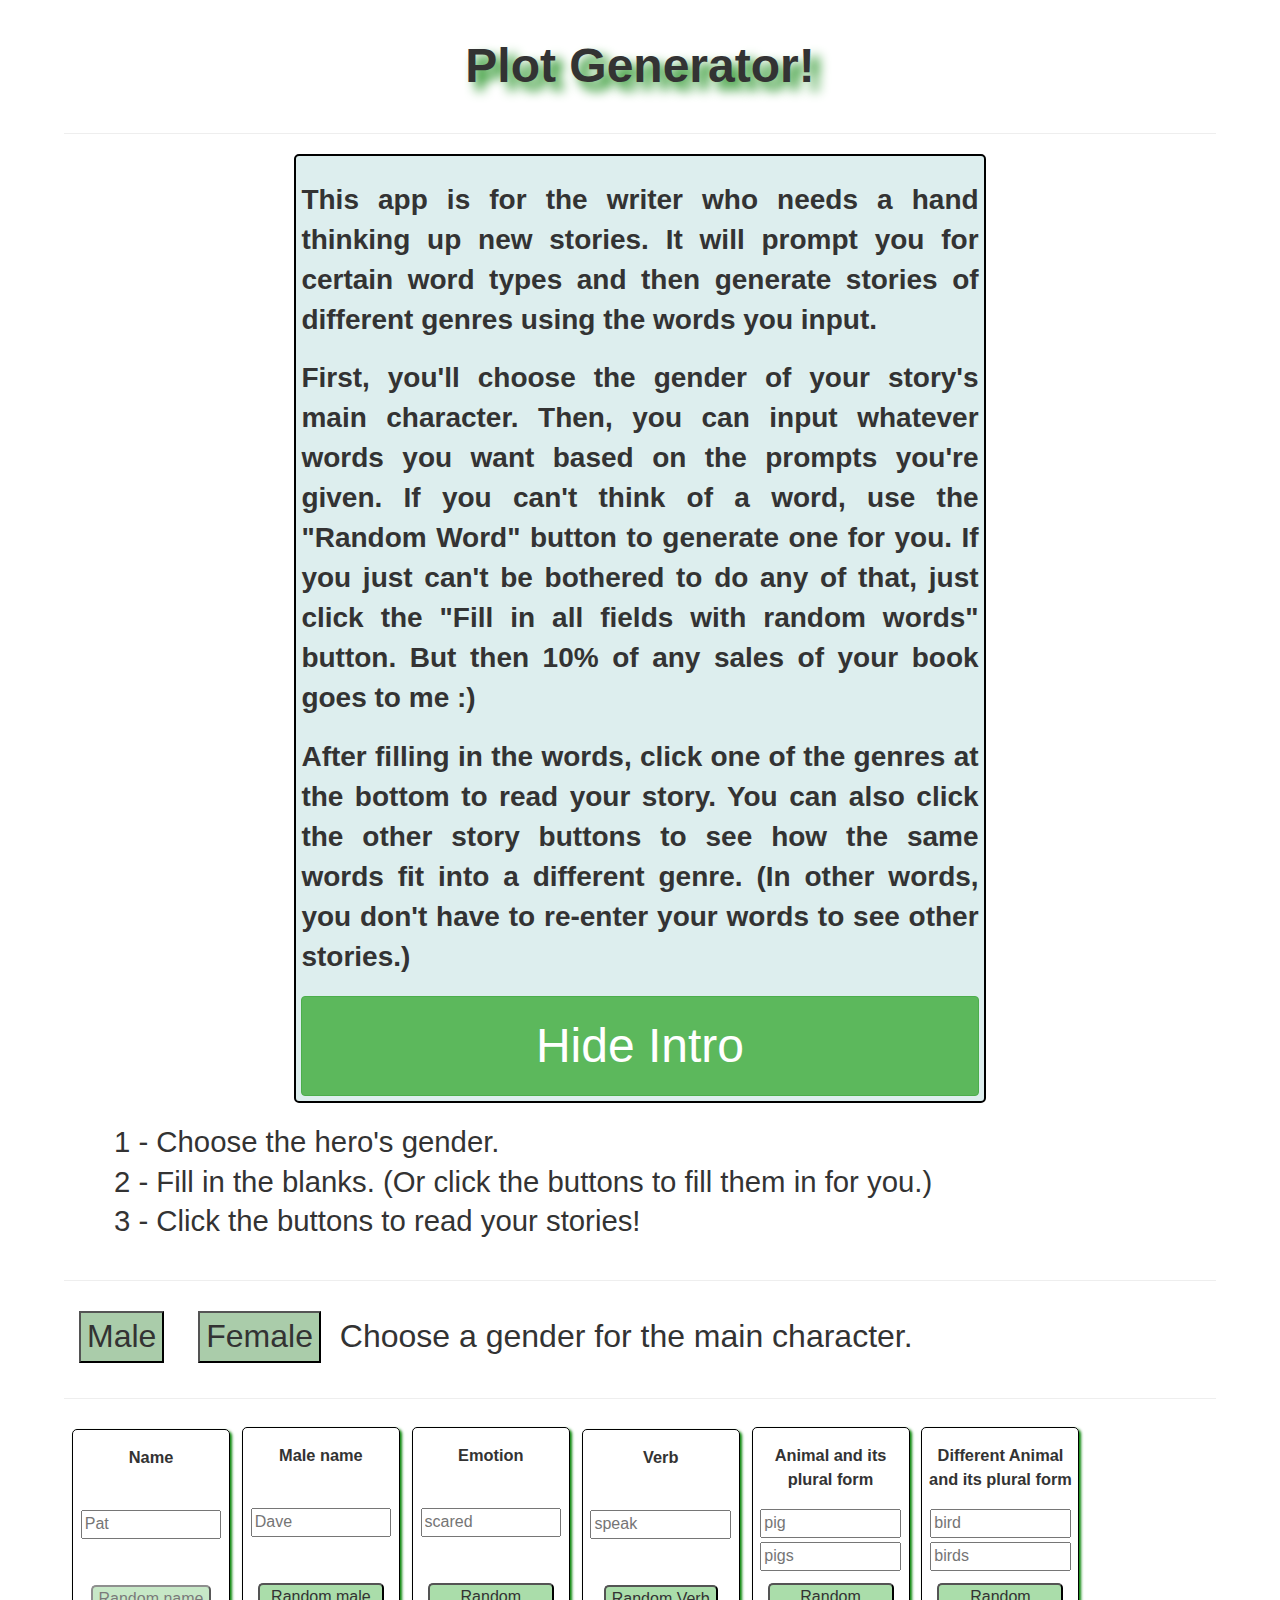
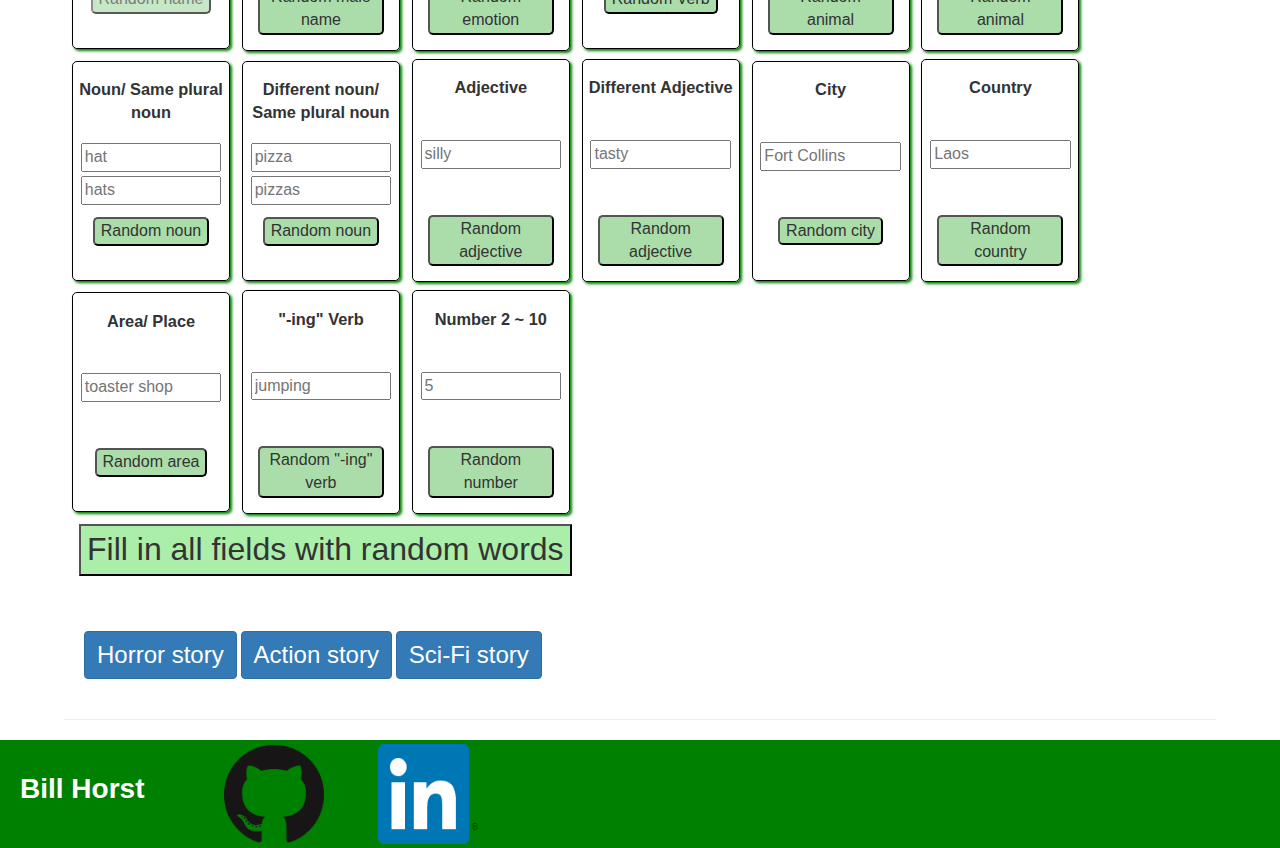
<file: index.html>
<!DOCTYPE html>
<html ng-app="plotGenerator">
<head>
	<title>Plot Generator</title>
	<script src="scripts/angular.js"></script>
	<script src="scripts/app.js"></script>
	<script src="scripts/filters.js"></script>
	<script src="scripts/directives.js"></script>
	<script src="scripts/randomWordList.js"></script>
	<link rel="stylesheet" href="css/style.css">
	<link rel="stylesheet" href="css/bootstrap.min.css">
</head>
<body ng-controller="mlCtrl">
	<div class="theView">
		<h1 class="title">Plot Generator!</h1>
		<hr />
		<intro-to-app ng-show="active.showIntro"></intro-to-app>
		<fill-in-words ng-show="active.fillingInWords"></fill-in-words>
		<stories-view></stories-view>
		<button-list></button-list>
	</div>
	<foot></foot>
</body>
</html>
</file>
<file: css/style.css>
body {
	background-color: white;
}

.theView {
	width: 90%;
	margin: auto;
}

/*introduction to app-------------*/
.introBox {
	width: 60%;
	min-height: 300px;
	margin: auto;
	padding: 5px;
	border: solid black 2px;
	border-radius: 5px;
	background-color: #dee;
	text-align: justify;
}

.hideIntroButton {
	height: 100px;
	width: 100%;
	font-size: 36pt !important;
}

/*title and instructions-----------*/
.title {
	font-size: 36pt;
	text-align: center;
	text-shadow: 8px 8px 12px green;
}

.instructions {
	font-size: 22pt;
	padding: 5px;
	border-radius: 10px;
	padding-left: 50px;
	line-height: 10px;
}

/*word entry section---------------*/

.wordEntry button {
	font-size: 12pt;
	margin: 15px;
	margin-top: 10px;
}

.heroGenderTitle {
	font-size: 24pt;
}

.inputBox {
	margin-left: 8px;
	margin-top: 8px;
	vertical-align: middle;
	min-height: 220px;
	text-align: center;
	width: 158px;
	display: inline-block;
	border: 1px black solid;
	border-radius: 5px;
	box-shadow: 2px 2px 3px green;
}

.inputField {
	font-size: 12pt;
	width: 90%;
	margin: 2px;
}

.inputField.singleField {
	margin-top: 24px;
}

/*stories---------------------------*/
.stories {
	font-size: 24pt;
	border: solid black 3px;
	border-radius: 10px;
}

.fullPage {
	min-height: 200px;
	width: 80%;
	margin: auto;
}

.fillerStory {
	font-size: 24pt;
}

.completeStory {
	padding: 10px;
}

/*buttons---------------------------*/

.showStoryButtons {
	padding: 20px;
}

.showStoryButtons button {
	font-size: 18pt;
}

.gameButtons {
	min-height: 10px;
	padding: 20px;
}

.gameButtons button {
	font-size: 18pt;
}

.maleButton, .femaleButton {
	font-size: 24pt !important;
	background-color: #aaccaa;
}

.maleButton:hover, .femaleButton:hover {
	box-shadow: 2px 2px 3px green;
	background-color: #abddaa;
}

.allRandomButton {
	font-size: 24pt !important;
	background-color: #aea;
}

.allRandomButton:hover {
	box-shadow: 2px 2px 3px green;
	background-color: #abddaa;
}

.ranButton {
	background-color: #ada;
	border-radius: 5px;
}

.ranButton:hover {
	background-color: #afa;
	color: grey;
}

.ranButton.singleField {
	margin-top: 44px;
}

.buttonDisabled {
	opacity: 0.65;
	cursor: not-allowed;
}

.genWordsButtonWhileReading {
	float: right;
}

/*error messages--------------------*/

.errorMessage {
	color: red;
	font-style: italic;
	background-color: yellow;
}

/*footer-----------------------------*/

.foot {
	width: 100%;
	background-color: green;
	height: 108px;
	margin-bottom: -30px;
	color: white;
}

.foot h1 {
	width: 200px;
	padding-top: 10px;
	margin-left: 20px;
	margin-bottom: -30px;
}

.foot h1 {
	display: inline-block;
}

.foot img {
	height: 100px;
	width: 100px;
	margin-right: 50px;
}
</file>
